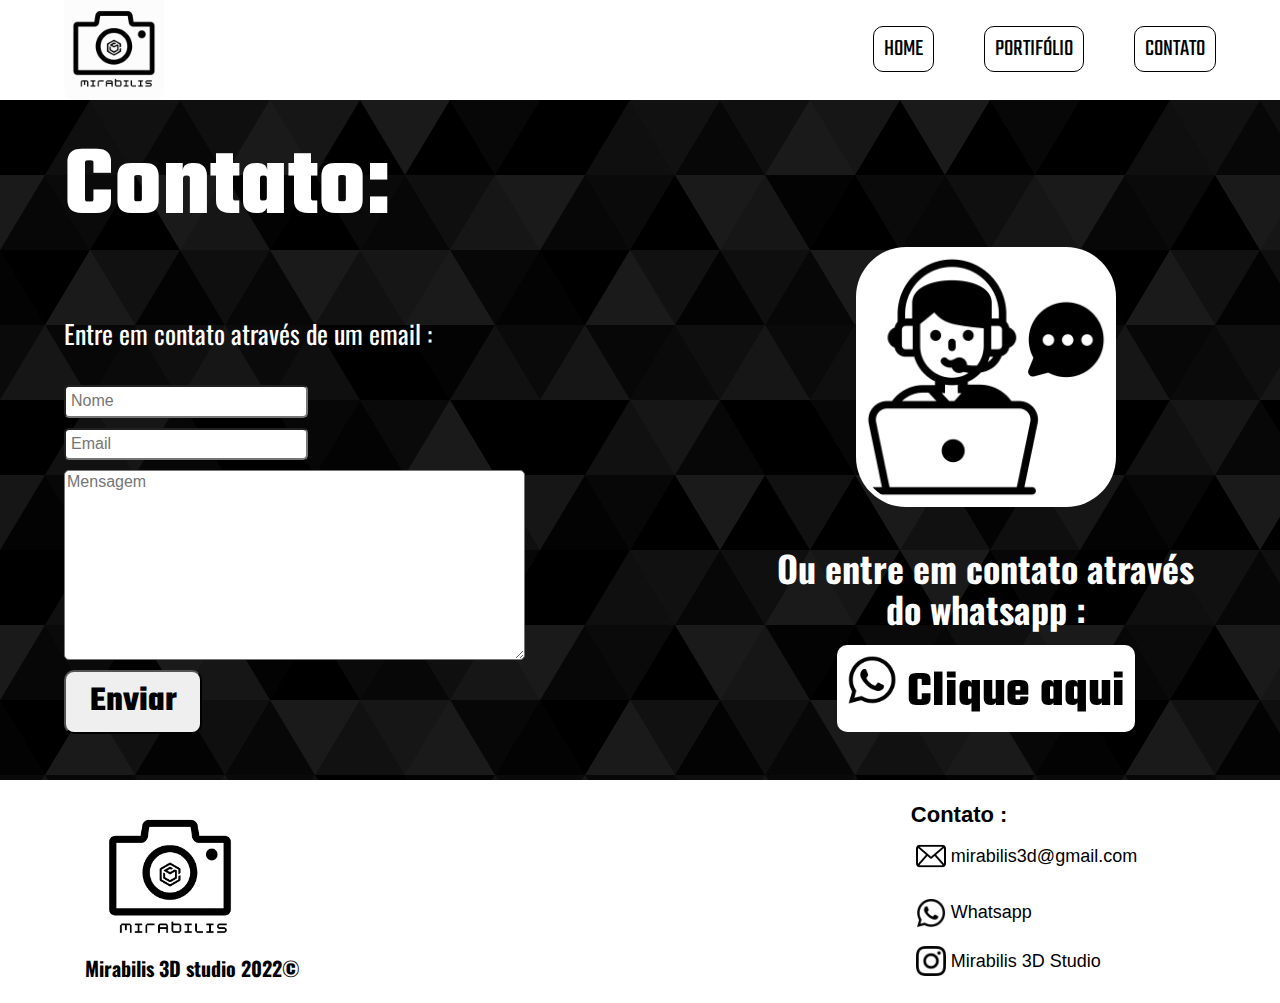
<file: contato.html>
<!DOCTYPE html>
<html lang="pt-br">
<head>
    <meta charset="UTF-8">
    <meta http-equiv="X-UA-Compatible" content="IE=edge">
    <meta name="viewport" content="width=device-width, initial-scale=1.0">
    <title>Mirabilis 3D Studio - Contato</title>
    <link rel="stylesheet" href="assets/css/reset.css">
    <link rel="stylesheet" href="assets/css/normalize.css">
    <link rel="stylesheet" href="assets/css/style.css">
    <link rel="stylesheet" href="assets/css/header.css">
    <link rel="stylesheet" href="assets/css/animacao.css">
    <link rel="stylesheet" href="assets/css/descricao.css">
    <link rel="stylesheet" href="assets/css/trabalhos.css">
    <link rel="stylesheet" href="assets/css/footer.css">
    <link rel="stylesheet" href="assets/css/contato.css">
    <link rel="preconnect" href="https://fonts.googleapis.com">
<link rel="preconnect" href="https://fonts.gstatic.com" crossorigin>
<link href="https://fonts.googleapis.com/css2?family=Teko&display=swap" rel="stylesheet">
<link rel="preconnect" href="https://fonts.googleapis.com">
<link rel="preconnect" href="https://fonts.gstatic.com" crossorigin>
<link href="https://fonts.googleapis.com/css2?family=Oswald:wght@200&display=swap" rel="stylesheet">
</head>
<body>
    <header id="header">
        
        <!--- header.js carrega header container navegação !--->
    
    </header>

    <main>
        <section class="contato">
            <h2 class="contato__titulo">Contato:</h2>
            <div class="contato__container">
                
                <form action="assets/php/postEmail.php" method="post" class="contato__formulario">
                    <p>Entre em contato através de um email :</p>
                    <input type="name" name="nome" class="contato__input" placeholder="Nome">
                    <input type="email" name="email" placeholder="Email" class="contato__input">
                    <textarea name="mensagem" id="msg" cols="40" rows="10" placeholder="Mensagem" class="input__msg"></textarea>
                    <input type="submit" value="Enviar" id="submitForm" class="formulario__botao">
                </form>
                <div class="contato__whats">
                    <img src="assets/imagens/suporte-ao-cliente.png" alt="suporte ao cliente" class="img__contato">
                    
                    <h3 >Ou entre em contato através do whatsapp :
                    </h3>
                    <a class="contato__botao-whats" href="http://api.whatsapp.com/send?1=pt_BR&phone=55049998116251"><img src="assets/imagens/whatsapp.png"> Clique aqui</a>
                </div>
            </div>
        </section>
    </main>

    <footer id="footer">
        <!--- footer.js carrega footer !--->
    </footer>

    <script type="module" src="assets/js/index.js"></script>
</body>
</html>
</file>
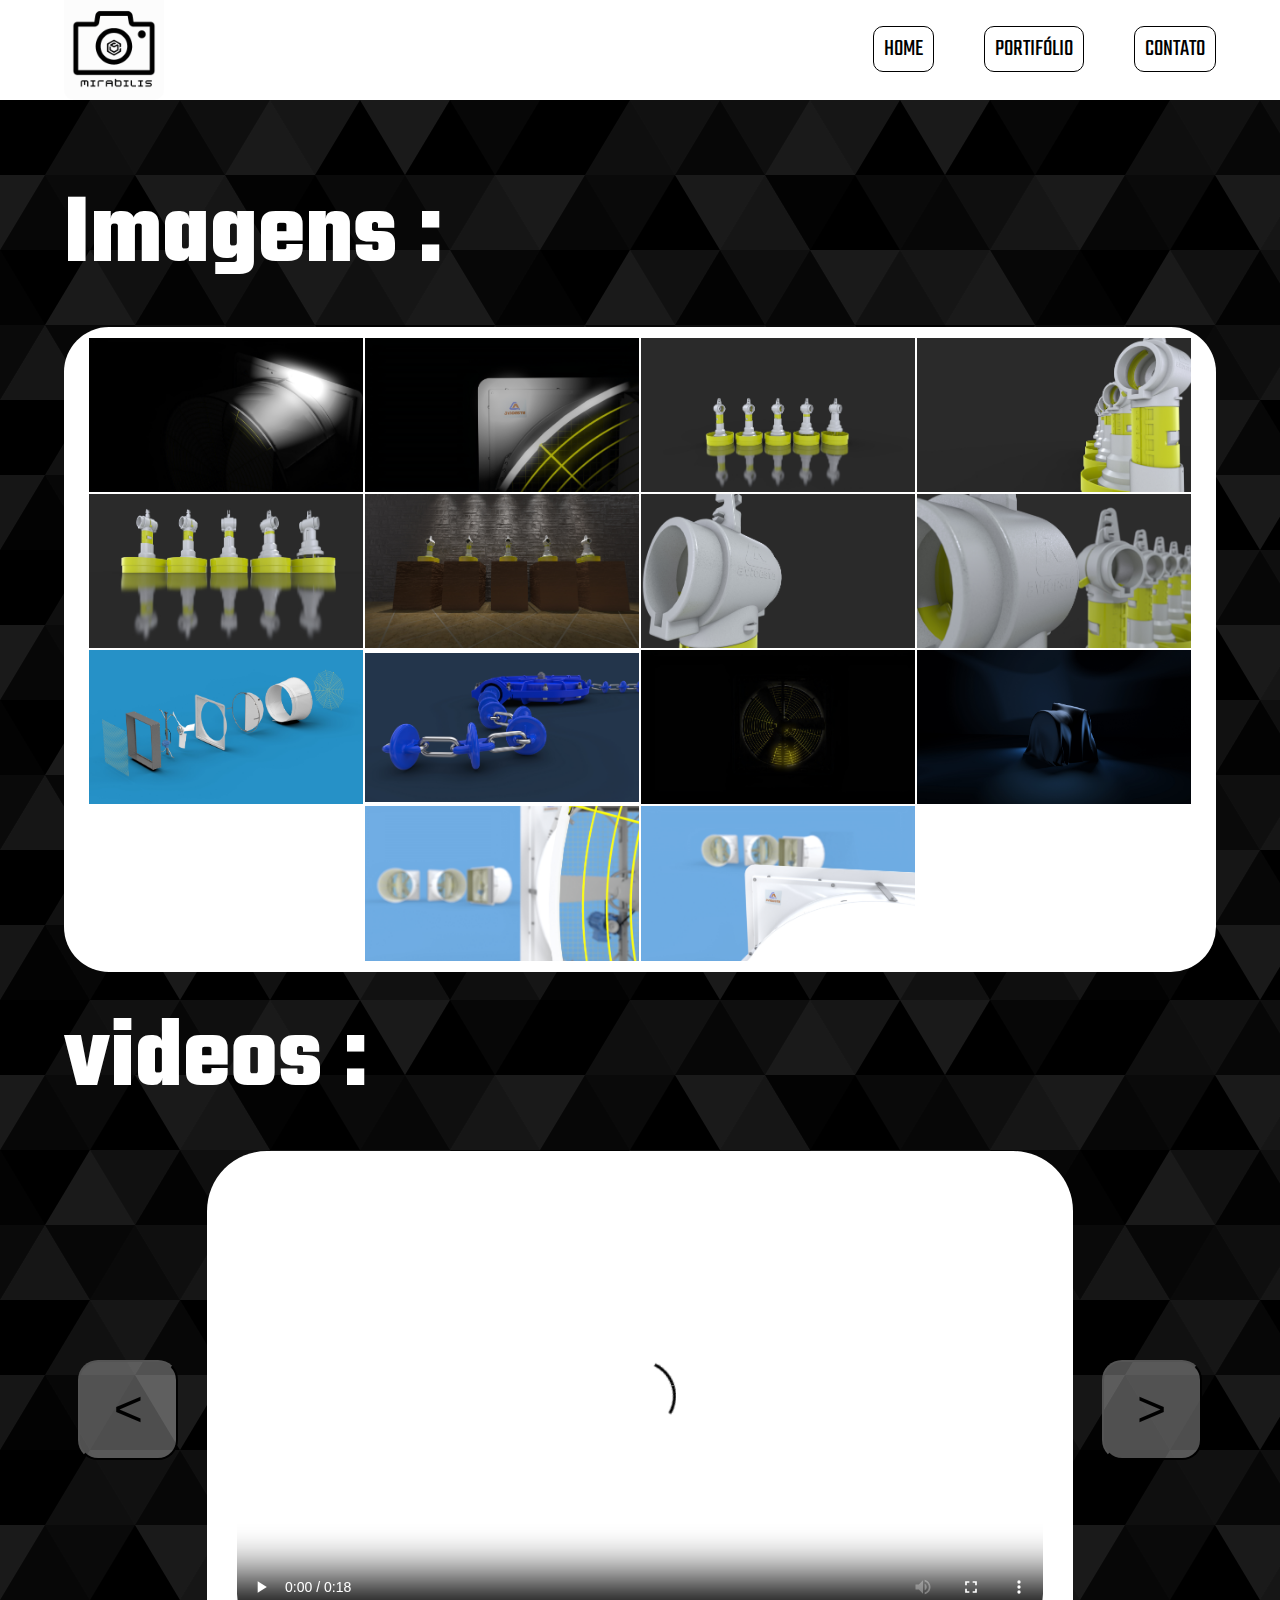
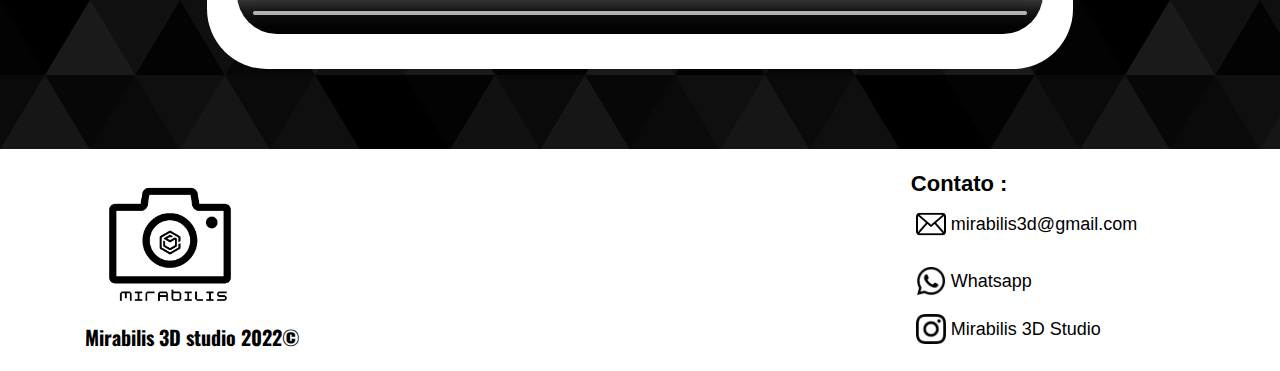
<file: portifolio.html>
<!DOCTYPE html>
<html lang="pt-br">
<head>
    <meta charset="UTF-8">
    <meta http-equiv="X-UA-Compatible" content="IE=edge">
    <meta name="viewport" content="width=device-width, initial-scale=1.0">
    <title>Mirabilis 3D Studio - Portifolio</title>
    <link rel="stylesheet" href="assets/css/reset.css">
    <link rel="stylesheet" href="assets/css/normalize.css">
    <link rel="stylesheet" href="assets/css/style.css">
    <link rel="stylesheet" href="assets/css/header.css">
    <link rel="stylesheet" href="assets/css/animacao.css">
    <link rel="stylesheet" href="assets/css/descricao.css">
    <link rel="stylesheet" href="assets/css/trabalhos.css">
    <link rel="stylesheet" href="assets/css/footer.css">
    <link rel="stylesheet" href="assets/css/portifolio.css">
    <link rel="preconnect" href="https://fonts.googleapis.com">
<link rel="preconnect" href="https://fonts.gstatic.com" crossorigin>
<link href="https://fonts.googleapis.com/css2?family=Teko&display=swap" rel="stylesheet">
<link rel="preconnect" href="https://fonts.googleapis.com">
<link rel="preconnect" href="https://fonts.gstatic.com" crossorigin>
<link href="https://fonts.googleapis.com/css2?family=Oswald:wght@200&display=swap" rel="stylesheet">
</head>
<body>
    <header id="header">
        
        <!--- header.js carrega header container navegação !--->
    
    </header>

    <main>
        <section class="portifolio">
                <h2 class="trabalhos__titulo">Imagens :</h2>
                <div class="portifolio__imagens">
                        
                    <div id="imagemPortifolio" class="portifolio__imagem">
                        
                    </div>
                </div>
                <h2 class="trabalhos__titulo">videos :</h2>
                <div class="portifolio__container">
                    <input type="button" id="botaoAnterior" class="portifolio__botao" value="<" onclick="anteriorVideo()" >
                <div id="videoPortifolio" class="portifolio__video">
                    
                </div>
                    <input type="button" id="botaoProximo" class="portifolio__botao" value=">" onclick="seguinteVideo()">
            </div>
        </section>

    </main>
    
    <footer id="footer">
        <!--- footer.js carrega footer !--->
    </footer>

</body>
<script type="module" src="assets/js/index.js"></script>
<script src="assets/js/ImgPost.js"></script>
<script src="assets/js/videoPost.js"></script>
</html>
</file>
<file: assets/css/style.css>
body{

    background-color: white;


}
.preloader {
    position: absolute;
    width: 100%;
    display: flex;
    align-items: center;
    justify-content: space-around;
    margin-top: 17%;
}

.preloader img{
    width: 200px;
}

[data-anime] {
    opacity: 0;
    transition: .3s;
}

[data-anime="left"]{
    transform: translate3d(-50px , 0 , 0) ;
}

[data-anime="right"]{
   transform: translate3d(50px , 0 , 0) ;
}

[data-anime].animate{
   opacity: 1;
   transform: translate3d(0px , 0px , 0px);
}

@media(max-width:798px){
    [data-anime="left"]{
        transform: translate3d(-10px , 0 , 0) ;
    }

    [data-anime="right"]{
        transform: translate3d(10px , 0 , 0) ;
    }
}
</file>
<file: assets/css/header.css>
header{
 background-color: rgba(255, 255, 255, 0);
}

.header__imagem{
    height: 100px;
    background-color: rgba(240, 240, 240, 0.185);
    border-radius: 0px 0px 10px 10px;
}

.header__container{
    display: flex;
    justify-content: space-between;
    align-items: center;
    position: absolute;
    top:  0%;
    width: 90%;
    margin: 0 5%;
    
}

.header__lista{
    display: flex;
    justify-content: space-between;
}

.header__lista li{
    margin-left: 50px;
    
}

.header__link{
    font-family: 'Teko', sans-serif;
    color: black;
    text-decoration: none;
    padding: 5px 10px;
    font-size: 24px;
    text-transform: uppercase;
    border: 1px solid black;
    background-color: white;;
    border-radius: 10px;
    transition: 0.3s;
}

.header__link:hover{
    font-size: 28px;
    color: rgb(250, 199, 104);
}

@media(max-width:798px){
    .header__container{
        flex-direction: column;
        justify-content: space-around;
        height: 100%;
        position: relative;

    }

    .header__lista{
        vertical-align: bottom;
        width: 80%;
        
    }


    .header__lista li{
        margin: 0 15px;
        padding: 2px auto;
        
    }

    .header__imagem{
        height: 100px;
    }
}
</file>
<file: assets/css/animacao.css>
.animacao{
    width: 100%;
    height: 85vh;
    text-align: center;
}

.animacao video{
    width: 100%;
}


.animacao img{
    right: 50%;
    top: 50%;
    width: 250px;
}

@media(max-width:798px){
    .animacao{
        width: 100%;
        height: 100%;
        order: -1
    }

    .animacao img{
        width: 50px;
    }
}
</file>
<file: assets/css/descricao.css>
.descricao__container{
    background-color: whitesmoke;
    display: flex;
    position: relative;
    justify-content: space-between;
    margin: 1rem 0;
    padding: 0 5%;
    align-items: center;
    
}

.descricao__titulo{
    width: 60% ;
}
.descricao__titulo-h2{
    font-family: 'Teko', sans-serif;
    font-size: 200px;
}
.descricao__paragrafos{
    padding: 20px;
    border-radius: 20px;
    width: 80%;
    
}
.descricao__paragrafo {
    font-family: 'Oswald', sans-serif;
    font-size: 27px;
    font-weight: bold;
    text-align: justify;
}

@media(max-width:798px){
    .descricao__container{
        flex-direction: column;
        padding: 2rem 1%;
    }

    .descricao__titulo{
        width: 95%;
        margin: auto;
        text-align: center;
    }

    .descricao__titulo-h2{
        font-size: 100px;
    }

    .descricao__paragrafos{
        width: 95%;
        padding: 0;
        margin: 0;
    }
}
</file>
<file: assets/css/trabalhos.css>
.trabalhos__container{
    background-color: #000000;
background-image: url("data:image/svg+xml,%3Csvg xmlns='http://www.w3.org/2000/svg' width='540' height='450' viewBox='0 0 1080 900'%3E%3Cg fill-opacity='.1'%3E%3Cpolygon fill='%23444' points='90 150 0 300 180 300'/%3E%3Cpolygon points='90 150 180 0 0 0'/%3E%3Cpolygon fill='%23AAA' points='270 150 360 0 180 0'/%3E%3Cpolygon fill='%23DDD' points='450 150 360 300 540 300'/%3E%3Cpolygon fill='%23999' points='450 150 540 0 360 0'/%3E%3Cpolygon points='630 150 540 300 720 300'/%3E%3Cpolygon fill='%23DDD' points='630 150 720 0 540 0'/%3E%3Cpolygon fill='%23444' points='810 150 720 300 900 300'/%3E%3Cpolygon fill='%23FFF' points='810 150 900 0 720 0'/%3E%3Cpolygon fill='%23DDD' points='990 150 900 300 1080 300'/%3E%3Cpolygon fill='%23444' points='990 150 1080 0 900 0'/%3E%3Cpolygon fill='%23DDD' points='90 450 0 600 180 600'/%3E%3Cpolygon points='90 450 180 300 0 300'/%3E%3Cpolygon fill='%23666' points='270 450 180 600 360 600'/%3E%3Cpolygon fill='%23AAA' points='270 450 360 300 180 300'/%3E%3Cpolygon fill='%23DDD' points='450 450 360 600 540 600'/%3E%3Cpolygon fill='%23999' points='450 450 540 300 360 300'/%3E%3Cpolygon fill='%23999' points='630 450 540 600 720 600'/%3E%3Cpolygon fill='%23FFF' points='630 450 720 300 540 300'/%3E%3Cpolygon points='810 450 720 600 900 600'/%3E%3Cpolygon fill='%23DDD' points='810 450 900 300 720 300'/%3E%3Cpolygon fill='%23AAA' points='990 450 900 600 1080 600'/%3E%3Cpolygon fill='%23444' points='990 450 1080 300 900 300'/%3E%3Cpolygon fill='%23222' points='90 750 0 900 180 900'/%3E%3Cpolygon points='270 750 180 900 360 900'/%3E%3Cpolygon fill='%23DDD' points='270 750 360 600 180 600'/%3E%3Cpolygon points='450 750 540 600 360 600'/%3E%3Cpolygon points='630 750 540 900 720 900'/%3E%3Cpolygon fill='%23444' points='630 750 720 600 540 600'/%3E%3Cpolygon fill='%23AAA' points='810 750 720 900 900 900'/%3E%3Cpolygon fill='%23666' points='810 750 900 600 720 600'/%3E%3Cpolygon fill='%23999' points='990 750 900 900 1080 900'/%3E%3Cpolygon fill='%23999' points='180 0 90 150 270 150'/%3E%3Cpolygon fill='%23444' points='360 0 270 150 450 150'/%3E%3Cpolygon fill='%23FFF' points='540 0 450 150 630 150'/%3E%3Cpolygon points='900 0 810 150 990 150'/%3E%3Cpolygon fill='%23222' points='0 300 -90 450 90 450'/%3E%3Cpolygon fill='%23FFF' points='0 300 90 150 -90 150'/%3E%3Cpolygon fill='%23FFF' points='180 300 90 450 270 450'/%3E%3Cpolygon fill='%23666' points='180 300 270 150 90 150'/%3E%3Cpolygon fill='%23222' points='360 300 270 450 450 450'/%3E%3Cpolygon fill='%23FFF' points='360 300 450 150 270 150'/%3E%3Cpolygon fill='%23444' points='540 300 450 450 630 450'/%3E%3Cpolygon fill='%23222' points='540 300 630 150 450 150'/%3E%3Cpolygon fill='%23AAA' points='720 300 630 450 810 450'/%3E%3Cpolygon fill='%23666' points='720 300 810 150 630 150'/%3E%3Cpolygon fill='%23FFF' points='900 300 810 450 990 450'/%3E%3Cpolygon fill='%23999' points='900 300 990 150 810 150'/%3E%3Cpolygon points='0 600 -90 750 90 750'/%3E%3Cpolygon fill='%23666' points='0 600 90 450 -90 450'/%3E%3Cpolygon fill='%23AAA' points='180 600 90 750 270 750'/%3E%3Cpolygon fill='%23444' points='180 600 270 450 90 450'/%3E%3Cpolygon fill='%23444' points='360 600 270 750 450 750'/%3E%3Cpolygon fill='%23999' points='360 600 450 450 270 450'/%3E%3Cpolygon fill='%23666' points='540 600 630 450 450 450'/%3E%3Cpolygon fill='%23222' points='720 600 630 750 810 750'/%3E%3Cpolygon fill='%23FFF' points='900 600 810 750 990 750'/%3E%3Cpolygon fill='%23222' points='900 600 990 450 810 450'/%3E%3Cpolygon fill='%23DDD' points='0 900 90 750 -90 750'/%3E%3Cpolygon fill='%23444' points='180 900 270 750 90 750'/%3E%3Cpolygon fill='%23FFF' points='360 900 450 750 270 750'/%3E%3Cpolygon fill='%23AAA' points='540 900 630 750 450 750'/%3E%3Cpolygon fill='%23FFF' points='720 900 810 750 630 750'/%3E%3Cpolygon fill='%23222' points='900 900 990 750 810 750'/%3E%3Cpolygon fill='%23222' points='1080 300 990 450 1170 450'/%3E%3Cpolygon fill='%23FFF' points='1080 300 1170 150 990 150'/%3E%3Cpolygon points='1080 600 990 750 1170 750'/%3E%3Cpolygon fill='%23666' points='1080 600 1170 450 990 450'/%3E%3Cpolygon fill='%23DDD' points='1080 900 1170 750 990 750'/%3E%3C/g%3E%3C/svg%3E");
    display: flex;
    flex-direction: column;
    width: 100%;
    padding: 3rem 0;
    
}

.trabalhos__imagens{
    display: flex;
    align-items: left;
    justify-content: space-between;
    width: 95%;
    

}

.trabalhos__imagem{
    width: 50%;
    background-color: #000000f8;
}
.trabalhos__descricao{
    width: 40%;
    display: flex;
    flex-direction: column;
}

.trabalhos__titulo{
    font-family: 'Teko', sans-serif;
    font-size: 100px;
    margin: 2rem 0;
    color: white;
}

.trabalhos__paragrafo{
    font-family: 'Oswald', sans-serif;
    font-size: 26px;
    text-align: justify;
    color: white;
    
}


.trabalhos__botao{
    font-family: 'Oswald', sans-serif;
    text-decoration: none;
    font-size: 22px;
    color: rgb(250, 199, 104);
}

.trabalhos__botao:hover{
    font-size: 24px ;
    text-shadow: 1px 1px 2px rgb(228, 228, 228);
}
.trabalhos__video{
    margin-top: 3rem;
    display: flex;
    margin-left: 5%;
    justify-content: space-between;
    width: 95%;
}

.trabalhos__video video{
    margin-right: 1%;
    border-radius: 20px;
    width: 50%;
}

@media(max-width:798px){
    .trabalhos__container{
        margin:0;
        width: 100%;
    }
    .trabalhos__descricao{
        width: 100%;
        align-items: center;
    }
    .trabalhos__imagens{
        flex-direction: column;
        align-items: center;
        width: 100%;
        margin: 0;
    }
    .trabalhos__imagem{
        width: 100%;
        margin: 0;
    }
    .trabalhos__paragrafo{
        width: 95%;
        margin: 0;
        
    }

    .trabalhos__video{
        flex-direction: column;
        align-items: center;
        margin: 0;
        width: 100%;
    }
    .trabalhos__video video{
        margin-top: 2rem;
        width: 100%;
        border-radius: 0;
    }

    .trabalhos__titulo{
        margin: 0;
        padding: 2rem 0;
    }
}
</file>
<file: assets/css/footer.css>
.footer__container{
    display: flex;
    justify-content: space-between;
    align-items: center;
}


.footer__mirabilis{
    width: 30%;
    
    display: flex;
    flex-direction: column;
    align-items: center;
}

.footer__lista1 li{
    display: block;
}
.footer__logo{
    width: 150px;
    margin-left: 10px;
}

.footer__name{
    font-size: 20px;
    font-family: 'Oswald', sans-serif;
}

.footer__contato{
    width: 40%;
    display: flex;
    flex-direction: column;
    align-items: center;
}

.footer__lista2{
    display: block;
}

.footer__lista2 li{
    display: flex;
    align-items: center;
}

.footer__contato{
    font-size: 22px;
}

.footer__escrita{
    font-size: 18px;
}

.footer__redes{
    width: 30px;
    padding: 5px 5px;
}

.footer__link{
    font-size: 18px;
    display: flex;
    align-items: center;
    text-decoration: none;
    color: black;
}

.footer__link:hover{
    font-size: 20px;
    text-shadow: 3px 3px 3px rgb(250, 199, 104);
}

@media(max-width:798px){
    .footer__container{
        flex-direction: column;
        align-items: center;
        width: 100%;
        margin: 0;
    }
    .footer__mirabilis{
        width: 80%;
    }
    .footer__contato{
        width: 100%;
    }
}
</file>
<file: assets/css/contato.css>
.contato{
    background-color: #000000;
background-image: url("data:image/svg+xml,%3Csvg xmlns='http://www.w3.org/2000/svg' width='540' height='450' viewBox='0 0 1080 900'%3E%3Cg fill-opacity='.1'%3E%3Cpolygon fill='%23444' points='90 150 0 300 180 300'/%3E%3Cpolygon points='90 150 180 0 0 0'/%3E%3Cpolygon fill='%23AAA' points='270 150 360 0 180 0'/%3E%3Cpolygon fill='%23DDD' points='450 150 360 300 540 300'/%3E%3Cpolygon fill='%23999' points='450 150 540 0 360 0'/%3E%3Cpolygon points='630 150 540 300 720 300'/%3E%3Cpolygon fill='%23DDD' points='630 150 720 0 540 0'/%3E%3Cpolygon fill='%23444' points='810 150 720 300 900 300'/%3E%3Cpolygon fill='%23FFF' points='810 150 900 0 720 0'/%3E%3Cpolygon fill='%23DDD' points='990 150 900 300 1080 300'/%3E%3Cpolygon fill='%23444' points='990 150 1080 0 900 0'/%3E%3Cpolygon fill='%23DDD' points='90 450 0 600 180 600'/%3E%3Cpolygon points='90 450 180 300 0 300'/%3E%3Cpolygon fill='%23666' points='270 450 180 600 360 600'/%3E%3Cpolygon fill='%23AAA' points='270 450 360 300 180 300'/%3E%3Cpolygon fill='%23DDD' points='450 450 360 600 540 600'/%3E%3Cpolygon fill='%23999' points='450 450 540 300 360 300'/%3E%3Cpolygon fill='%23999' points='630 450 540 600 720 600'/%3E%3Cpolygon fill='%23FFF' points='630 450 720 300 540 300'/%3E%3Cpolygon points='810 450 720 600 900 600'/%3E%3Cpolygon fill='%23DDD' points='810 450 900 300 720 300'/%3E%3Cpolygon fill='%23AAA' points='990 450 900 600 1080 600'/%3E%3Cpolygon fill='%23444' points='990 450 1080 300 900 300'/%3E%3Cpolygon fill='%23222' points='90 750 0 900 180 900'/%3E%3Cpolygon points='270 750 180 900 360 900'/%3E%3Cpolygon fill='%23DDD' points='270 750 360 600 180 600'/%3E%3Cpolygon points='450 750 540 600 360 600'/%3E%3Cpolygon points='630 750 540 900 720 900'/%3E%3Cpolygon fill='%23444' points='630 750 720 600 540 600'/%3E%3Cpolygon fill='%23AAA' points='810 750 720 900 900 900'/%3E%3Cpolygon fill='%23666' points='810 750 900 600 720 600'/%3E%3Cpolygon fill='%23999' points='990 750 900 900 1080 900'/%3E%3Cpolygon fill='%23999' points='180 0 90 150 270 150'/%3E%3Cpolygon fill='%23444' points='360 0 270 150 450 150'/%3E%3Cpolygon fill='%23FFF' points='540 0 450 150 630 150'/%3E%3Cpolygon points='900 0 810 150 990 150'/%3E%3Cpolygon fill='%23222' points='0 300 -90 450 90 450'/%3E%3Cpolygon fill='%23FFF' points='0 300 90 150 -90 150'/%3E%3Cpolygon fill='%23FFF' points='180 300 90 450 270 450'/%3E%3Cpolygon fill='%23666' points='180 300 270 150 90 150'/%3E%3Cpolygon fill='%23222' points='360 300 270 450 450 450'/%3E%3Cpolygon fill='%23FFF' points='360 300 450 150 270 150'/%3E%3Cpolygon fill='%23444' points='540 300 450 450 630 450'/%3E%3Cpolygon fill='%23222' points='540 300 630 150 450 150'/%3E%3Cpolygon fill='%23AAA' points='720 300 630 450 810 450'/%3E%3Cpolygon fill='%23666' points='720 300 810 150 630 150'/%3E%3Cpolygon fill='%23FFF' points='900 300 810 450 990 450'/%3E%3Cpolygon fill='%23999' points='900 300 990 150 810 150'/%3E%3Cpolygon points='0 600 -90 750 90 750'/%3E%3Cpolygon fill='%23666' points='0 600 90 450 -90 450'/%3E%3Cpolygon fill='%23AAA' points='180 600 90 750 270 750'/%3E%3Cpolygon fill='%23444' points='180 600 270 450 90 450'/%3E%3Cpolygon fill='%23444' points='360 600 270 750 450 750'/%3E%3Cpolygon fill='%23999' points='360 600 450 450 270 450'/%3E%3Cpolygon fill='%23666' points='540 600 630 450 450 450'/%3E%3Cpolygon fill='%23222' points='720 600 630 750 810 750'/%3E%3Cpolygon fill='%23FFF' points='900 600 810 750 990 750'/%3E%3Cpolygon fill='%23222' points='900 600 990 450 810 450'/%3E%3Cpolygon fill='%23DDD' points='0 900 90 750 -90 750'/%3E%3Cpolygon fill='%23444' points='180 900 270 750 90 750'/%3E%3Cpolygon fill='%23FFF' points='360 900 450 750 270 750'/%3E%3Cpolygon fill='%23AAA' points='540 900 630 750 450 750'/%3E%3Cpolygon fill='%23FFF' points='720 900 810 750 630 750'/%3E%3Cpolygon fill='%23222' points='900 900 990 750 810 750'/%3E%3Cpolygon fill='%23222' points='1080 300 990 450 1170 450'/%3E%3Cpolygon fill='%23FFF' points='1080 300 1170 150 990 150'/%3E%3Cpolygon points='1080 600 990 750 1170 750'/%3E%3Cpolygon fill='%23666' points='1080 600 1170 450 990 450'/%3E%3Cpolygon fill='%23DDD' points='1080 900 1170 750 990 750'/%3E%3C/g%3E%3C/svg%3E");
    margin-top: 100px;
   
}
.contato__formulario p {
    color: white;
    font-family: 'Oswald', sans-serif;
    font-size: 26px;

}
.contato__titulo{
    margin:0 0 0 5%;
    font-family: 'Teko', sans-serif;
    font-size: 100px;
    color: white;
    padding-top: 2rem;
}

.contato__container{
    margin: 0 5%;
    padding: 0;
    display: flex;
    justify-content: space-between;
    align-items: center;

}

.contato__formulario{
    display: flex;
    flex-direction: column;
    width: 40%;
    
}

.contato__input{
margin-top: 10px;
padding: 5px 5px;
width: 50%;
border-radius: 5px;
}

.input__msg{
    margin-top: 10px;
    border-radius: 5px;
}
.formulario__botao{
    margin-top: 10px;
    border-radius: 10px;
    width: 30%;
    padding: 10px 0;
    font-size: 35px;
    font-weight: bold;
    font-family: 'Teko', sans-serif;
    transition: 0.2s;
    
}

.formulario__botao:hover{
    transform: scale(1.15);
    color: rgb(141, 108, 46);
    
}

.img__contato{
    background-color: white;
    border-radius: 50px;
    padding: 5px 5px;
    width: 250px;
    margin-bottom: 40px;
}
.contato__whats{
    width: 40%;
    display: flex;
    flex-direction: column;
    align-items: center;
    justify-content: space-between;
    padding: 0 0 3rem 0;
}
.contato__whats h3{
    margin-bottom: 5px;
    color: white;
    font-size: 36px;
    font-family: 'Oswald', sans-serif;
    text-align: center;
}

.contato__botao-whats{
    color: black;
    text-decoration: none;
    margin-top: 10px;
    border-radius: 10px;
    width: auto;
    padding: 10px 10px;
    font-size: 50px;
    font-weight: bold;
    font-family: 'Teko', sans-serif;
    background-color: white;
    
}

.contato__botao-whats img{
    width: 50px;
}

.contato__botao-whats:hover{
    transform: scale(1.15);
    color: rgb(141, 108, 46);
    transition: 0.2s;
}

@media(max-width:798px){
    .contato__container{
        flex-direction: column;
        align-items: center;
        margin: 0;
        width: 100%;
    }
    .contato__formulario{width: 95%;}
    .contato__whats{
        margin: 2rem 0;
        width: 95%;
    }
    .contato__botao-whats{
        width: auto;
    }
    .contato{
        margin: 0;
    }

    .contato__titulo{
        margin: 0 0 0 2px;
    }
}
</file>
<file: assets/css/portifolio.css>
main{
    padding: 3rem 0;
    background-color: #000000;
background-image: url("data:image/svg+xml,%3Csvg xmlns='http://www.w3.org/2000/svg' width='540' height='450' viewBox='0 0 1080 900'%3E%3Cg fill-opacity='.1'%3E%3Cpolygon fill='%23444' points='90 150 0 300 180 300'/%3E%3Cpolygon points='90 150 180 0 0 0'/%3E%3Cpolygon fill='%23AAA' points='270 150 360 0 180 0'/%3E%3Cpolygon fill='%23DDD' points='450 150 360 300 540 300'/%3E%3Cpolygon fill='%23999' points='450 150 540 0 360 0'/%3E%3Cpolygon points='630 150 540 300 720 300'/%3E%3Cpolygon fill='%23DDD' points='630 150 720 0 540 0'/%3E%3Cpolygon fill='%23444' points='810 150 720 300 900 300'/%3E%3Cpolygon fill='%23FFF' points='810 150 900 0 720 0'/%3E%3Cpolygon fill='%23DDD' points='990 150 900 300 1080 300'/%3E%3Cpolygon fill='%23444' points='990 150 1080 0 900 0'/%3E%3Cpolygon fill='%23DDD' points='90 450 0 600 180 600'/%3E%3Cpolygon points='90 450 180 300 0 300'/%3E%3Cpolygon fill='%23666' points='270 450 180 600 360 600'/%3E%3Cpolygon fill='%23AAA' points='270 450 360 300 180 300'/%3E%3Cpolygon fill='%23DDD' points='450 450 360 600 540 600'/%3E%3Cpolygon fill='%23999' points='450 450 540 300 360 300'/%3E%3Cpolygon fill='%23999' points='630 450 540 600 720 600'/%3E%3Cpolygon fill='%23FFF' points='630 450 720 300 540 300'/%3E%3Cpolygon points='810 450 720 600 900 600'/%3E%3Cpolygon fill='%23DDD' points='810 450 900 300 720 300'/%3E%3Cpolygon fill='%23AAA' points='990 450 900 600 1080 600'/%3E%3Cpolygon fill='%23444' points='990 450 1080 300 900 300'/%3E%3Cpolygon fill='%23222' points='90 750 0 900 180 900'/%3E%3Cpolygon points='270 750 180 900 360 900'/%3E%3Cpolygon fill='%23DDD' points='270 750 360 600 180 600'/%3E%3Cpolygon points='450 750 540 600 360 600'/%3E%3Cpolygon points='630 750 540 900 720 900'/%3E%3Cpolygon fill='%23444' points='630 750 720 600 540 600'/%3E%3Cpolygon fill='%23AAA' points='810 750 720 900 900 900'/%3E%3Cpolygon fill='%23666' points='810 750 900 600 720 600'/%3E%3Cpolygon fill='%23999' points='990 750 900 900 1080 900'/%3E%3Cpolygon fill='%23999' points='180 0 90 150 270 150'/%3E%3Cpolygon fill='%23444' points='360 0 270 150 450 150'/%3E%3Cpolygon fill='%23FFF' points='540 0 450 150 630 150'/%3E%3Cpolygon points='900 0 810 150 990 150'/%3E%3Cpolygon fill='%23222' points='0 300 -90 450 90 450'/%3E%3Cpolygon fill='%23FFF' points='0 300 90 150 -90 150'/%3E%3Cpolygon fill='%23FFF' points='180 300 90 450 270 450'/%3E%3Cpolygon fill='%23666' points='180 300 270 150 90 150'/%3E%3Cpolygon fill='%23222' points='360 300 270 450 450 450'/%3E%3Cpolygon fill='%23FFF' points='360 300 450 150 270 150'/%3E%3Cpolygon fill='%23444' points='540 300 450 450 630 450'/%3E%3Cpolygon fill='%23222' points='540 300 630 150 450 150'/%3E%3Cpolygon fill='%23AAA' points='720 300 630 450 810 450'/%3E%3Cpolygon fill='%23666' points='720 300 810 150 630 150'/%3E%3Cpolygon fill='%23FFF' points='900 300 810 450 990 450'/%3E%3Cpolygon fill='%23999' points='900 300 990 150 810 150'/%3E%3Cpolygon points='0 600 -90 750 90 750'/%3E%3Cpolygon fill='%23666' points='0 600 90 450 -90 450'/%3E%3Cpolygon fill='%23AAA' points='180 600 90 750 270 750'/%3E%3Cpolygon fill='%23444' points='180 600 270 450 90 450'/%3E%3Cpolygon fill='%23444' points='360 600 270 750 450 750'/%3E%3Cpolygon fill='%23999' points='360 600 450 450 270 450'/%3E%3Cpolygon fill='%23666' points='540 600 630 450 450 450'/%3E%3Cpolygon fill='%23222' points='720 600 630 750 810 750'/%3E%3Cpolygon fill='%23FFF' points='900 600 810 750 990 750'/%3E%3Cpolygon fill='%23222' points='900 600 990 450 810 450'/%3E%3Cpolygon fill='%23DDD' points='0 900 90 750 -90 750'/%3E%3Cpolygon fill='%23444' points='180 900 270 750 90 750'/%3E%3Cpolygon fill='%23FFF' points='360 900 450 750 270 750'/%3E%3Cpolygon fill='%23AAA' points='540 900 630 750 450 750'/%3E%3Cpolygon fill='%23FFF' points='720 900 810 750 630 750'/%3E%3Cpolygon fill='%23222' points='900 900 990 750 810 750'/%3E%3Cpolygon fill='%23222' points='1080 300 990 450 1170 450'/%3E%3Cpolygon fill='%23FFF' points='1080 300 1170 150 990 150'/%3E%3Cpolygon points='1080 600 990 750 1170 750'/%3E%3Cpolygon fill='%23666' points='1080 600 1170 450 990 450'/%3E%3Cpolygon fill='%23DDD' points='1080 900 1170 750 990 750'/%3E%3C/g%3E%3C/svg%3E");
    margin-top: 100px;
    
}

.portifolio{
    width: 90%;
    margin: 0 5%;
   
}


.portifolio__container{
    display: flex;
    align-items: center;
    justify-content: space-around;
    margin: 2rem 0;
    
}

.portifolio__imagens {
    width: 100%;
    background-color: white;
    border-radius: 45px;
}

.portifolio__imagem {
    display: flex;
    flex-wrap: wrap;
    align-items: center;
    justify-content: center;
    padding: 10px 5px;
    

    
}

.img__portifolio{
    width: 24%;
    border: 1px solid white;
    transition: 0.2s;
}
.img__portifolio:hover{
    transform: scale(1.3);
}

.portifolio__botao{
    width: 100px;
    height: 100px;
    font-size: 50px;
    background-color: rgba(238, 237, 237, 0.329);
    color: black;
    padding: 10px 30px;
    border-radius: 20px;
}

.portifolio__video {
    width: 70%;
    background-color: white;
    border-radius: 60px;
    padding: 30px 30px;
}

.portifolio__video video{
    width: 100%;
border-radius: 40px;
}

@media(max-width:798px){
    main{
        padding: 0;
        margin-top: 0px;
    }
    .portifolio{
        margin: 0;
        align-items: center;
        width: 100%;
    }
    .portifolio__imagens{
        border-radius: 0;
        width: 100%;
    }
    .img__portifolio{
        width: 95%;
    }
    .img__portifolio:hover{
        transform: scale(1.17);
    }

    .portifolio__container{
        flex-direction: column;
        width: 100%;
        margin:0;
        padding: 2rem 0;
    }
    .portifolio__video{
        width: 100%;
        padding: 0;
        border-radius: 0;
        margin: 20px 0;
    }
    .portifolio__video video{
        border-radius: 0;
        width: 100%;
        margin: 0;
    }
    .portifolio__botao{
        width: 80%;
        padding: 1px 0;
    }
   
}
</file>
